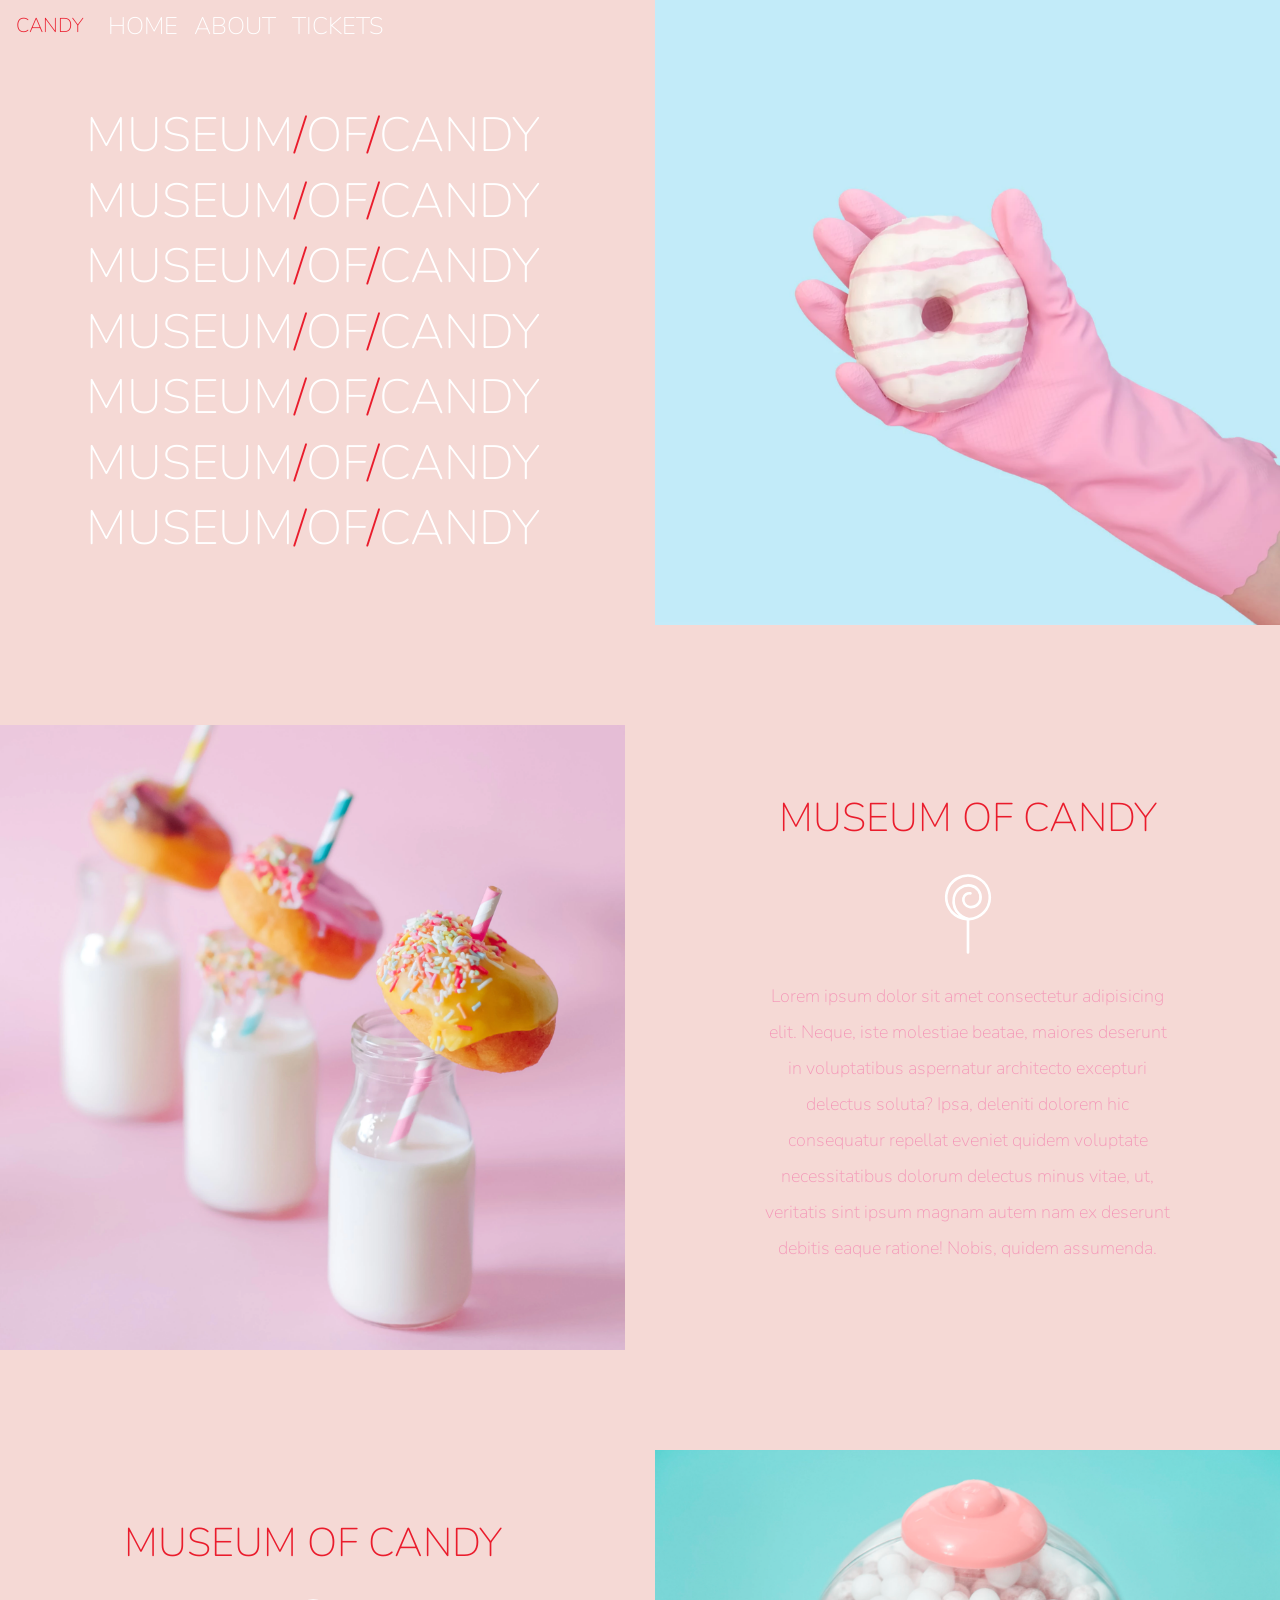
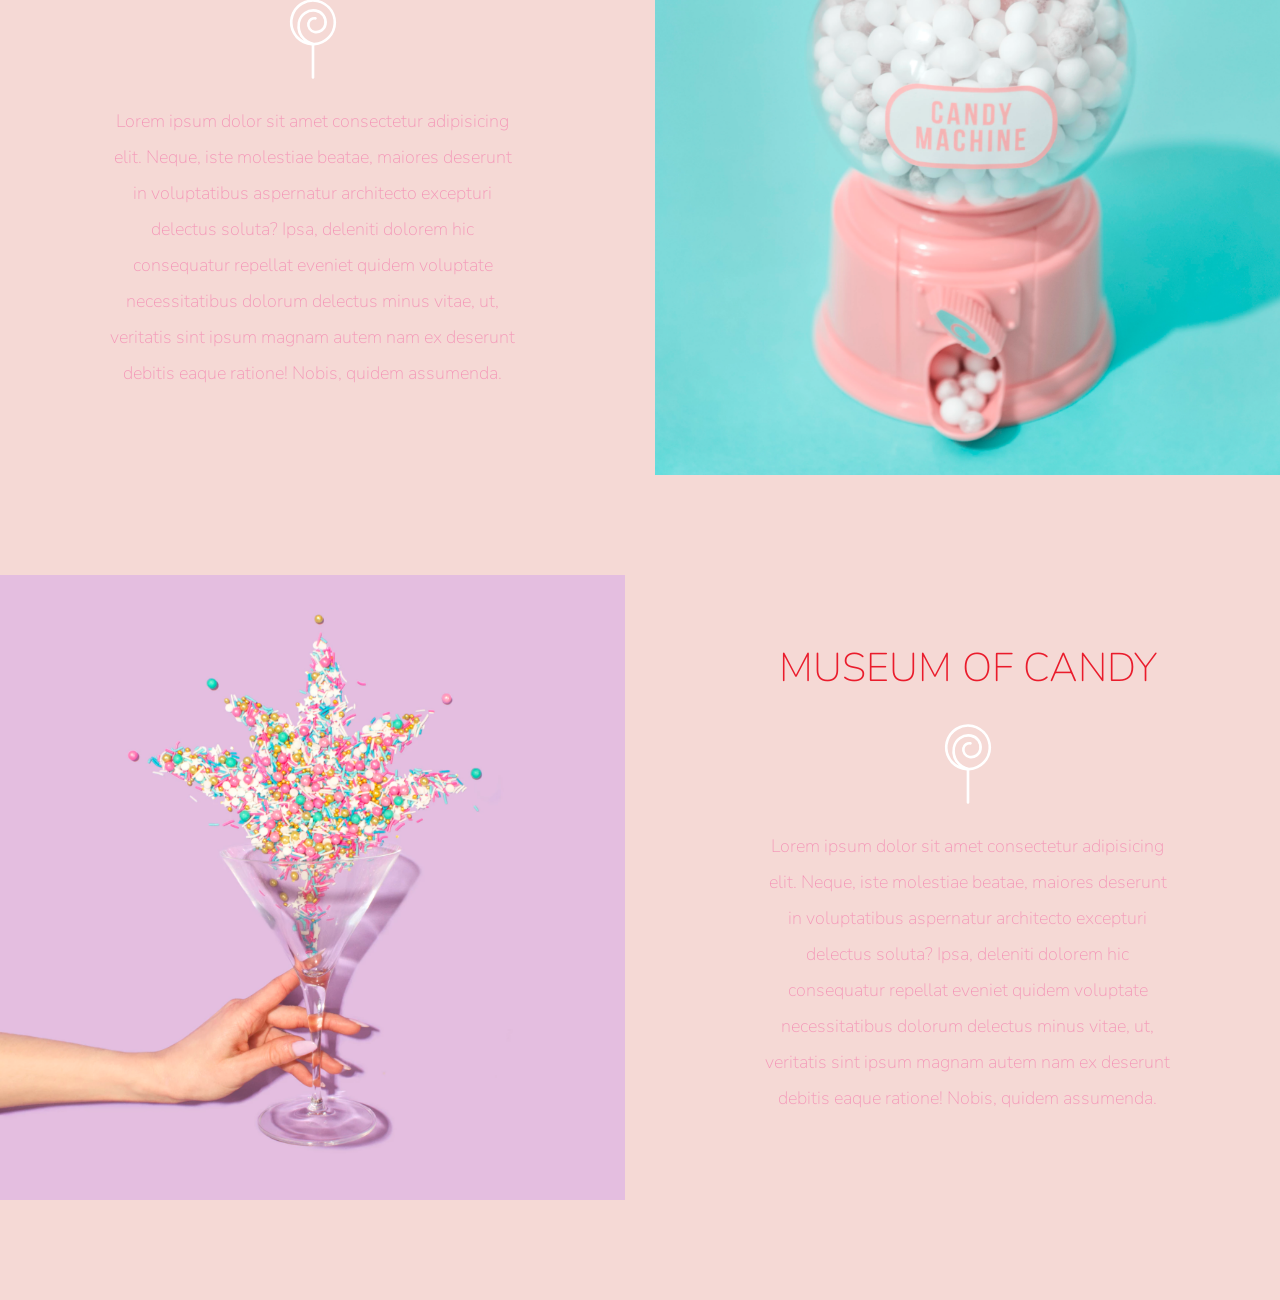
<file: index.html>
<!DOCTYPE html>
<html lang="en">

<head>
    <meta charset="UTF-8">
    <meta http-equiv="X-UA-Compatible" content="IE=edge">
    <meta name="viewport" content="width=device-width, initial-scale=1.0">

    <link href="https://fonts.googleapis.com/css2?family=Nunito&display=swap" rel="stylesheet">

    <link rel="stylesheet" href="https://cdn.jsdelivr.net/npm/bootstrap@4.6.1/dist/css/bootstrap.min.css"
        integrity="sha384-zCbKRCUGaJDkqS1kPbPd7TveP5iyJE0EjAuZQTgFLD2ylzuqKfdKlfG/eSrtxUkn" crossorigin="anonymous">

    <link rel="stylesheet" href="styles.css">

    <title>MUSEUM OF CANDY</title>

</head>

<body>
    <nav class="navbar navbar-dark  navbar-expand-md py-0 fixed-top" id="mainNavbar">
        <a href="#" class="navbar-brand">CANDY</a>
        <button class="navbar-toggler" data-toggle="collapse" data-target="#navLinks" aria-label="Toggle navigation">
            <span class="navbar-toggler-icon"></span>
        </button>
        <div class="collapse navbar-collapse" id="navLinks">
            <ul class="navbar-nav">
                <li class="nac-item">
                    <a href="#" class="nav-link">HOME</a>
                </li>
                <li class="nac-item">
                    <a href="#" class="nav-link">ABOUT</a>
                </li>
                <li class="nac-item">
                    <a href="#" class="nav-link">TICKETS</a>
                </li>
            </ul>
        </div>
    </nav>

    <section class="container-fluid px-0">
        <div class="row align-items-center">
            <div class="col-lg-6">
                <div id="headingGroup" class="text-white text-center d-none d-lg-block mt-5">
                    <h1 class="">MUSEUM<span>/</span>OF<span>/</span>CANDY</h1>
                    <h1 class="">MUSEUM<span>/</span>OF<span>/</span>CANDY</h1>
                    <h1 class="">MUSEUM<span>/</span>OF<span>/</span>CANDY</h1>
                    <h1 class="">MUSEUM<span>/</span>OF<span>/</span>CANDY</h1>
                    <h1 class="">MUSEUM<span>/</span>OF<span>/</span>CANDY</h1>
                    <h1 class="">MUSEUM<span>/</span>OF<span>/</span>CANDY</h1>
                    <h1 class="">MUSEUM<span>/</span>OF<span>/</span>CANDY</h1>
                </div>
            </div>
            <div class="col-lg-6 ">
                <img src="hand2.png" alt="" class="img-fluid ">
            </div>
        </div>
    </section>

    <section class="container-fluid px-0">
        <div class="row align-items-center content">
            <div class="col-md-6 order-2 order-md-1">
                <img class="img-fluid " src="milk.png" alt="">
            </div>
            <div class="col-md-6 order-1 order-md-2 text-center">
                <div class="row justify-content-center">
                    <div class="col-10 col-lg-8 blurb mb-5 mb-md-0">
                        <h2>MUSEUM OF CANDY</h2>
                        <img id="lolli" src="lolli_icon.png" alt="" class="img-fluid d-none d-lg-inline">
                        <p class="lead">Lorem ipsum dolor sit amet consectetur adipisicing elit. Neque, iste molestiae
                            beatae, maiores deserunt in voluptatibus aspernatur architecto excepturi delectus soluta?
                            Ipsa, deleniti dolorem hic consequatur repellat eveniet quidem voluptate necessitatibus
                            dolorum delectus minus vitae, ut, veritatis sint ipsum magnam autem nam ex deserunt debitis
                            eaque ratione! Nobis, quidem assumenda.</p>
                    </div>
                </div>
            </div>
        </div>

        <div class="row align-items-center content">

            <div class="col-md-6 text-center">
                <div class="row justify-content-center">
                    <div class="col-10 col-lg-8 blurb mb-5 mb-md-0">
                        <h2>MUSEUM OF CANDY</h2>
                        <img id="lolli" src="lolli_icon.png" alt="" class="img-fluid d-none d-lg-inline">
                        <p class="lead">Lorem ipsum dolor sit amet consectetur adipisicing elit. Neque, iste molestiae
                            beatae, maiores deserunt in voluptatibus aspernatur architecto excepturi delectus soluta?
                            Ipsa, deleniti dolorem hic consequatur repellat eveniet quidem voluptate necessitatibus
                            dolorum delectus minus vitae, ut, veritatis sint ipsum magnam autem nam ex deserunt debitis
                            eaque ratione! Nobis, quidem assumenda.</p>
                    </div>
                </div>
            </div>
            <div class="col-md-6">
                <img class="img-fluid " src="gumball.png" alt="">
            </div>
        </div>
        </div>

        <div class="row align-items-center content">
            <div class="col-md-6 order-2 order-md-1">
                <img class="img-fluid " src="sprinkles.png" alt="">
            </div>
            <div class="col-md-6 order-1 order-md-2 text-center">
                <div class="row justify-content-center">
                    <div class="col-10 col-lg-8 blurb mb-5 mb-md-0">
                        <h2>MUSEUM OF CANDY</h2>
                        <img id="lolli" src="lolli_icon.png" alt="" class="img-fluid d-none d-lg-inline">
                        <p class="lead">Lorem ipsum dolor sit amet consectetur adipisicing elit. Neque, iste molestiae
                            beatae, maiores deserunt in voluptatibus aspernatur architecto excepturi delectus soluta?
                            Ipsa, deleniti dolorem hic consequatur repellat eveniet quidem voluptate necessitatibus
                            dolorum delectus minus vitae, ut, veritatis sint ipsum magnam autem nam ex deserunt debitis
                            eaque ratione! Nobis, quidem assumenda.</p>
                    </div>
                </div>
            </div>
        </div>
    </section>

    <script src="https://cdn.jsdelivr.net/npm/jquery@3.5.1/dist/jquery.slim.min.js"
        integrity="sha384-DfXdz2htPH0lsSSs5nCTpuj/zy4C+OGpamoFVy38MVBnE+IbbVYUew+OrCXaRkfj"
        crossorigin="anonymous"></script>
    <script src="https://cdn.jsdelivr.net/npm/popper.js@1.16.1/dist/umd/popper.min.js"
        integrity="sha384-9/reFTGAW83EW2RDu2S0VKaIzap3H66lZH81PoYlFhbGU+6BZp6G7niu735Sk7lN"
        crossorigin="anonymous"></script>
    <script src="https://cdn.jsdelivr.net/npm/bootstrap@4.6.1/dist/js/bootstrap.min.js"
        integrity="sha384-VHvPCCyXqtD5DqJeNxl2dtTyhF78xXNXdkwX1CZeRusQfRKp+tA7hAShOK/B/fQ2"
        crossorigin="anonymous"></script>
    <script>
        $(function () {
            $(document).scroll(function () {
                var $nav = $("#mainNavbar");
                $nav.toggleClass("scrolled", $(this).scrollTop() > $nav.height());
            });
        });
    </script>

</body>

</html>
</file>
<file: styles.css>
body{
    background-color: #f5d9d5;
    font-family: "nunito",sans-serif;
}

#mainNavbar{
    font-size:1.5rem;
    font-weight: 100;
}

#mainNavbar .nav-link
{
    color: white;
}

#mainNavbar .nav-link:hover
{
    color: #ea1c2c;
}

#mainNavbar .navbar-brand{
    color: #ea1c2c;
}

#headingGroup span{
    color: #ea1c2c;
}

#headingGroup h1{
    font-weight: 100;
    font-size: 4rem;
}

@media(max-width: 1300px){
    #headingGroup h1{
        font-weight: 100;
        font-size: 3rem;
    }
}

#lolli{
    margin-left: auto;
    margin-right: auto;
}

.blurb h2{
    color:#ea1c2c;
    font-weight: 100;
    font-size: 2.5rem;
}

.blurb p{
    color: #f498b8;
    font-weight: 100;
    font-size: 1.125rem;
    line-height: 2;
}

.content{
    margin-top: 100px;
    margin-bottom:100px;
}

.navbar.scrolled{
    background-color:rgb(222,192,222);
    transition : background 500ms;
}
</file>
